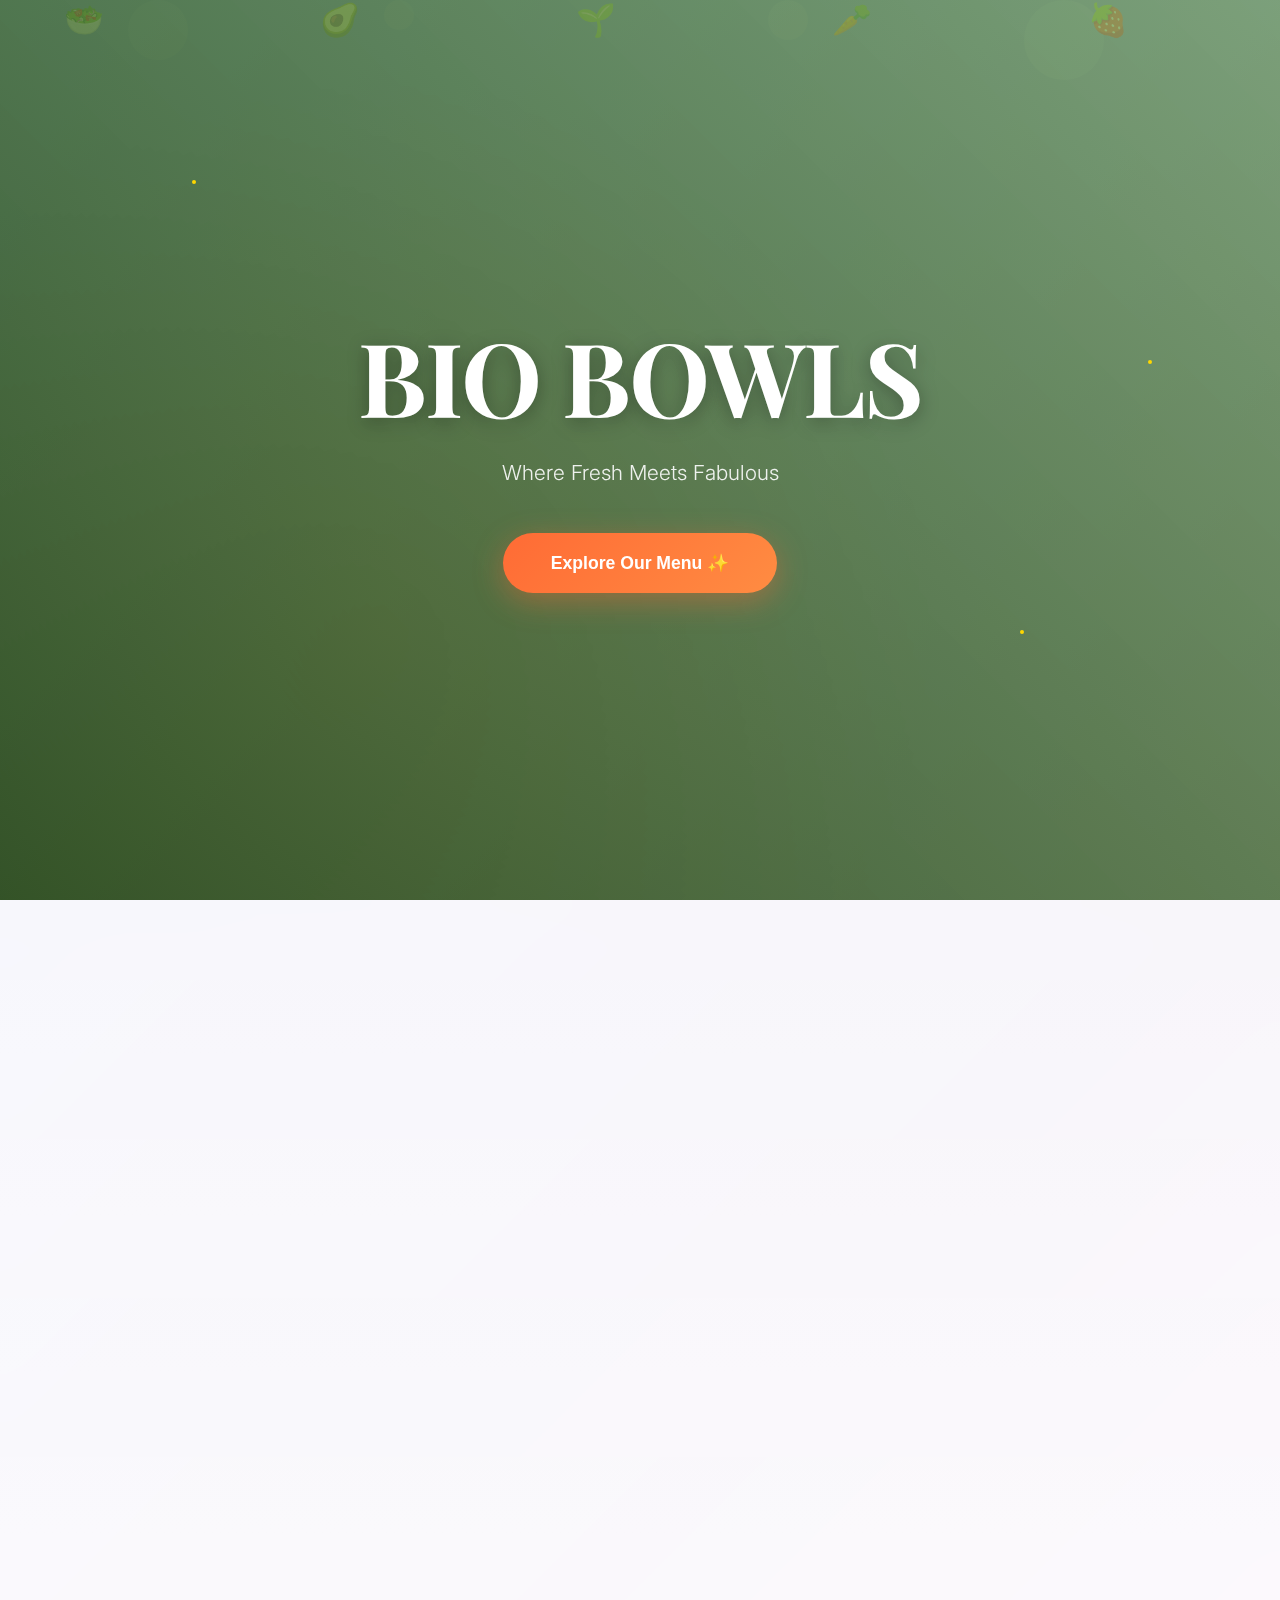
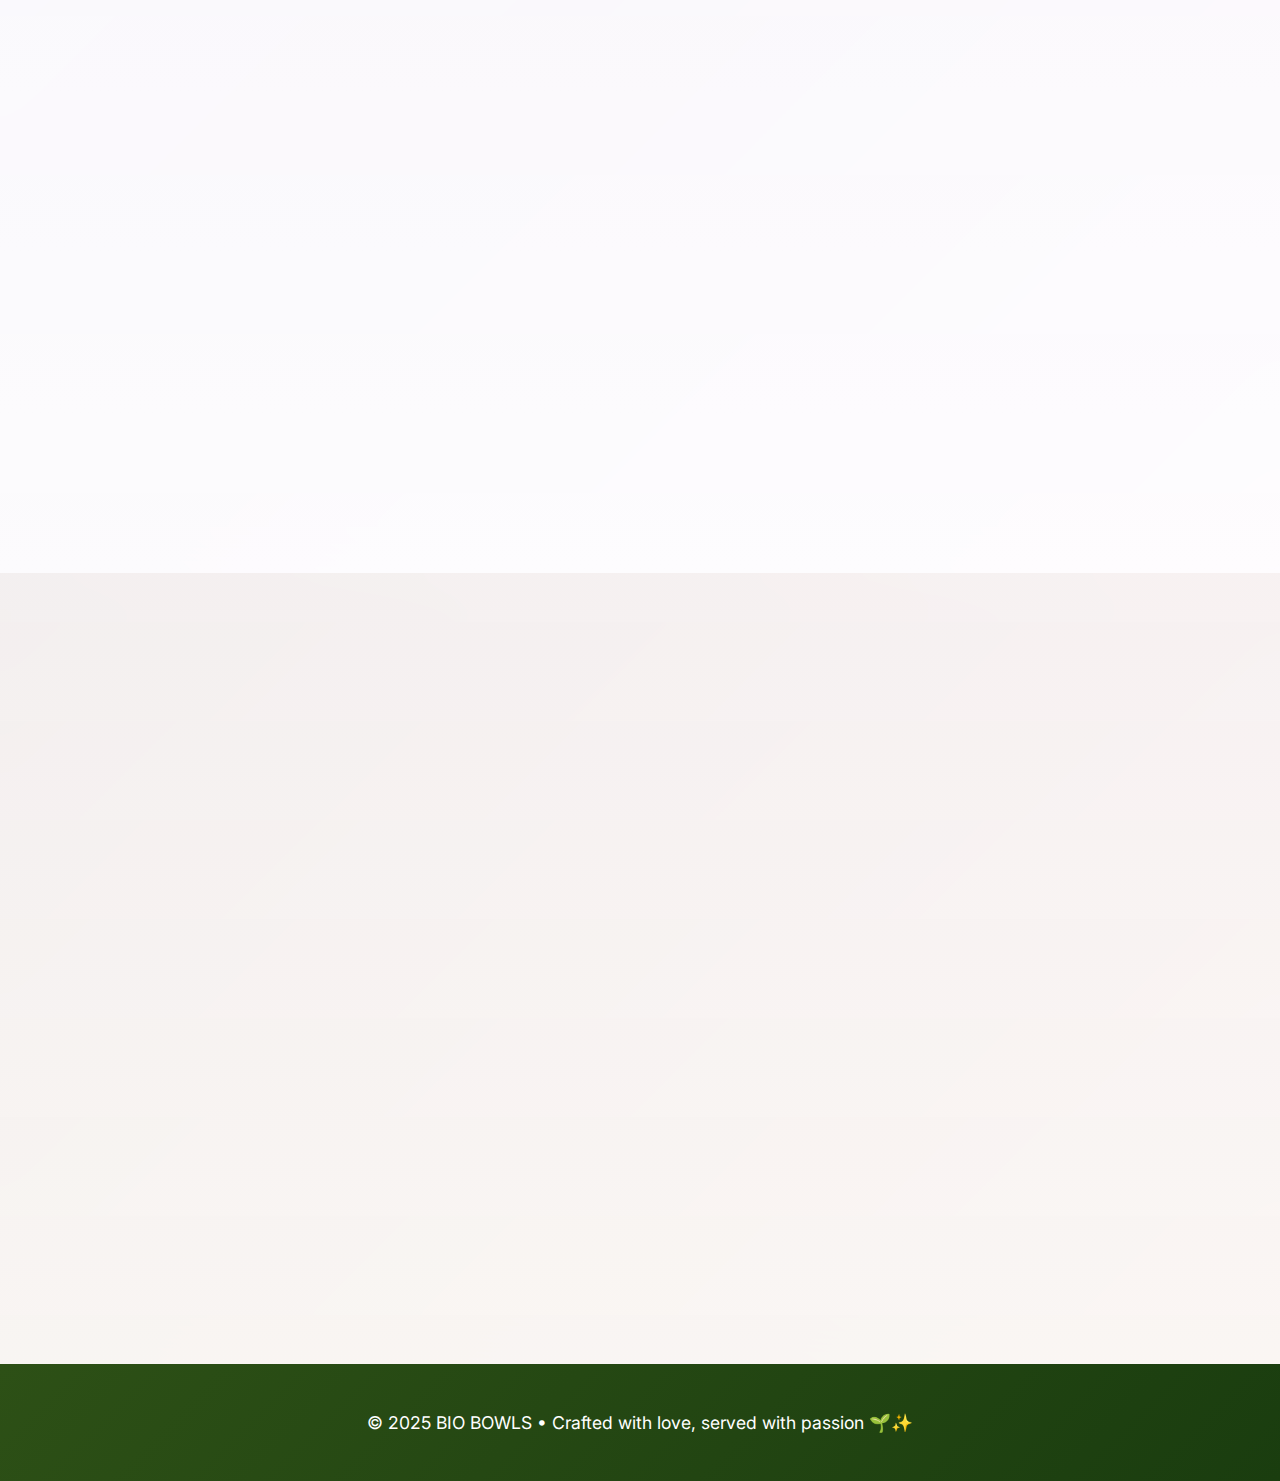
<file: frontend/index.html>
<!DOCTYPE html>
<html lang="en">
<head>
    <meta charset="UTF-8">
    <meta name="viewport" content="width=device-width, initial-scale=1.0">
    <title>BIO BOWLS - Fresh. Bold. Delicious.</title>
    <link href="https://fonts.googleapis.com/css2?family=Inter:wght@300;400;600;700;800&family=Playfair+Display:wght@400;700&display=swap" rel="stylesheet">
    <link rel="stylesheet" href="style.css">
</head>
<body>
    <div class="bg-particles">
        <div class="particle"></div>
        <div class="particle"></div>
        <div class="particle"></div>
        <div class="particle"></div>
    </div>

    <!-- Floating emojis -->
    <div class="floating-emoji" style="left: 5%; animation-delay: 0s;">🥗</div>
    <div class="floating-emoji" style="left: 25%; animation-delay: 3s;">🥑</div>
    <div class="floating-emoji" style="left: 45%; animation-delay: 6s;">🌱</div>
    <div class="floating-emoji" style="left: 65%; animation-delay: 9s;">🥕</div>
    <div class="floating-emoji" style="left: 85%; animation-delay: 12s;">🍓</div>

    <!-- Hero Section -->
    <section class="hero">
        <div class="hero-content">
            <h1>BIO BOWLS</h1>
            <p class="hero-tagline">Where Fresh Meets Fabulous</p>
            <button class="hero-cta" onclick="document.querySelector('.menu-section').scrollIntoView({behavior: 'smooth'})">
                Explore Our Menu ✨
            </button>
        </div>
        <div class="sparkle" style="top: 20%; left: 15%;"></div>
        <div class="sparkle" style="top: 70%; right: 20%; animation-delay: 0.5s;"></div>
        <div class="sparkle" style="top: 40%; right: 10%; animation-delay: 1s;"></div>
    </section>

    <!-- Salad Bowls Section -->
    <section class="menu-section">
        <div class="container">
            <h2 class="section-title fade-in">Power-Packed Salad Bowls</h2>
            <div class="menu-grid">
                <div class="menu-item fade-in" data-type="salad">
                    <div class="card-inner">
                        <div class="card-front">
                            <div class="item-image">🧀🥗</div>
                            <div class="item-content">
                                <h3 class="item-name">Fine Feta Fantasy</h3>
                                <p class="item-description">Creamy feta meets crisp cucumbers, juicy cherry tomatoes, and vibrant lollo rosso. A Mediterranean dream in every bite!</p>
                                <div class="item-footer">
                                    <span class="item-price">₹219</span>
                                    <!-- <button class="add-btn">Add to Cart</button> -->
                                </div>
                            </div>
                        </div>
                        <div class="card-back">
                            <img src="fine-feta.jpg" alt="Fine Feta Fantasy" />
                            <button class="flip-back-btn">← Back</button>
                        </div>
                    </div>
                </div>

                <div class="menu-item fade-in" data-type="salad">
                    <div class="card-inner">
                        <div class="card-front">
                            <div class="item-image">💪🥙</div>
                            <div class="item-content">
                                <h3 class="item-name">Power Protein Punch</h3>
                                <p class="item-description">Fuel your ambitions with this protein-packed powerhouse featuring fresh beets, sweet corn, and crisp vegetables.</p>
                                <div class="item-footer">
                                    <span class="item-price">₹179</span>
                                    <!-- <button class="add-btn">Add to Cart</button> -->
                                </div>
                            </div>
                        </div>
                        <div class="card-back">
                            <img src="power-protein.jpg" alt="Power Protein Punch" />
                            <button class="flip-back-btn">← Back</button>
                        </div>
                    </div>
                </div>

                <div class="menu-item fade-in" data-type="salad">
                    <div class="card-inner">
                        <div class="card-front">
                            <div class="item-image">🌈🥬</div>
                            <div class="item-content">
                                <h3 class="item-name">Full Fiber Fiesta</h3>
                                <p class="item-description">Your gut's best friend! Colorful bell peppers, sweet corn, and crisp lettuce with our signature zesty dressing.</p>
                                <div class="item-footer">
                                    <span class="item-price">₹149</span>
                                    <!-- <button class="add-btn">Add to Cart</button> -->
                                </div>
                            </div>
                        </div>
                        <div class="card-back">
                            <img src="full-fiber.jpg" alt="Full Fiber Fiesta" />
                            <button class="flip-back-btn">← Back</button>
                        </div>
                    </div>
                </div>

                <div class="menu-item fade-in" data-type="salad">
                    <div class="card-inner">
                        <div class="card-front">
                            <div class="item-image">✨🌾</div>
                            <div class="item-content">
                                <h3 class="item-name">Quinoa Queen Bowl</h3>
                                <p class="item-description">Royal treatment for your taste buds! Fluffy quinoa crowned with garden-fresh vegetables and aromatic herbs.</p>
                                <div class="item-footer">
                                    <span class="item-price">₹189</span>
                                    <!-- <button class="add-btn">Add to Cart</button> -->
                                </div>
                            </div>
                        </div>
                        <div class="card-back">
                            <img src="qute-quinoa.jpg" alt="Quinoa Queen Bowl" />
                            <button class="flip-back-btn">← Back</button>
                        </div>
                    </div>
                </div>

                <div class="menu-item fade-in" data-type="salad">
                    <div class="card-inner">
                        <div class="card-front">
                            <div class="item-image">🍌🍫</div>
                            <div class="item-content">
                                <h3 class="item-name">Smoothie Bowl Bliss</h3>
                                <p class="item-description">Dessert meets nutrition! Creamy banana and cocoa blend topped with chocolate chips, oats, and crunchy muesli.</p>
                                <div class="item-footer">
                                    <span class="item-price">₹189</span>
                                    <!-- <button class="add-btn">Add to Cart</button> -->
                                </div>
                            </div>
                        </div>
                        <div class="card-back">
                            <img src="smoothie-bowl.jpg" alt="Smoothie Bowl Bliss" />
                            <button class="flip-back-btn">← Back</button>
                        </div>
                    </div>
                </div>

                <div class="menu-item fade-in" data-type="salad">
                    <div class="card-inner">
                        <div class="card-front">
                            <div class="item-image">🔥🥗</div>
                            <div class="item-content">
                                <h3 class="item-name">Pulsed Power Bowl</h3>
                                <p class="item-description">The perfect balance of plant-based protein and vibrant vegetables for sustained energy and pure satisfaction.</p>
                                <div class="item-footer">
                                    <span class="item-price">₹179</span>
                                    <!-- <button class="add-btn">Add to Cart</button> -->
                                </div>
                            </div>
                        </div>
                        <div class="card-back">
                            <img src="pulsed-bowl.jpg" alt="Pulsed Power Bowl" />
                            <button class="flip-back-btn">← Back</button>
                        </div>
                    </div>
                </div>
            </div>
        </div>
    </section>

    <!-- Granola Section -->
    <section class="menu-section">
        <div class="container">
            <h2 class="section-title fade-in">Granola Goodness</h2>
            <div class="menu-grid">
                <div class="menu-item fade-in">
                    <div class="item-image">☕🍪</div>
                    <div class="item-content">
                        <h3 class="item-name">Brew & Chew Magic</h3>
                        <p class="item-description">Coffee lovers rejoice! Rich coffee and warm cinnamon create the perfect chewy cookie experience.</p>
                        <div class="item-footer">
                            <span class="item-price">₹49</span>
                            <!-- <button class="add-btn">Add to Cart</button> -->
                        </div>
                    </div>
                </div>

                <div class="menu-item fade-in">
                    <div class="item-image">🫐💥</div>
                    <div class="item-content">
                        <h3 class="item-name">Blueberry Burst</h3>
                        <p class="item-description">Antioxidant explosion! Sweet dried blueberries and maple syrup create a fruity wellness celebration.</p>
                        <div class="item-footer">
                            <span class="item-price">₹39</span>
                            <!-- <button class="add-btn">Add to Cart</button> -->
                        </div>
                    </div>
                </div>

                <div class="menu-item fade-in">
                    <div class="item-image">🍫🥥</div>
                    <div class="item-content">
                        <h3 class="item-name">Cocoa Crunch Heaven</h3>
                        <p class="item-description">Indulgence without guilt! Dark chocolate chips, coconut, and peanut butter create the ultimate crunchy treat.</p>
                        <div class="item-footer">
                            <span class="item-price">₹49</span>
                            <!-- <button class="add-btn">Add to Cart</button> -->
                        </div>
                    </div>
                </div>
            </div>
        </div>
    </section>

    <!-- Footer -->
    <footer class="footer">
        <p>© 2025 BIO BOWLS • Crafted with love, served with passion 🌱✨</p>
    </footer>

    <script src="script.js"></script> 
</body>
</html>
</file>
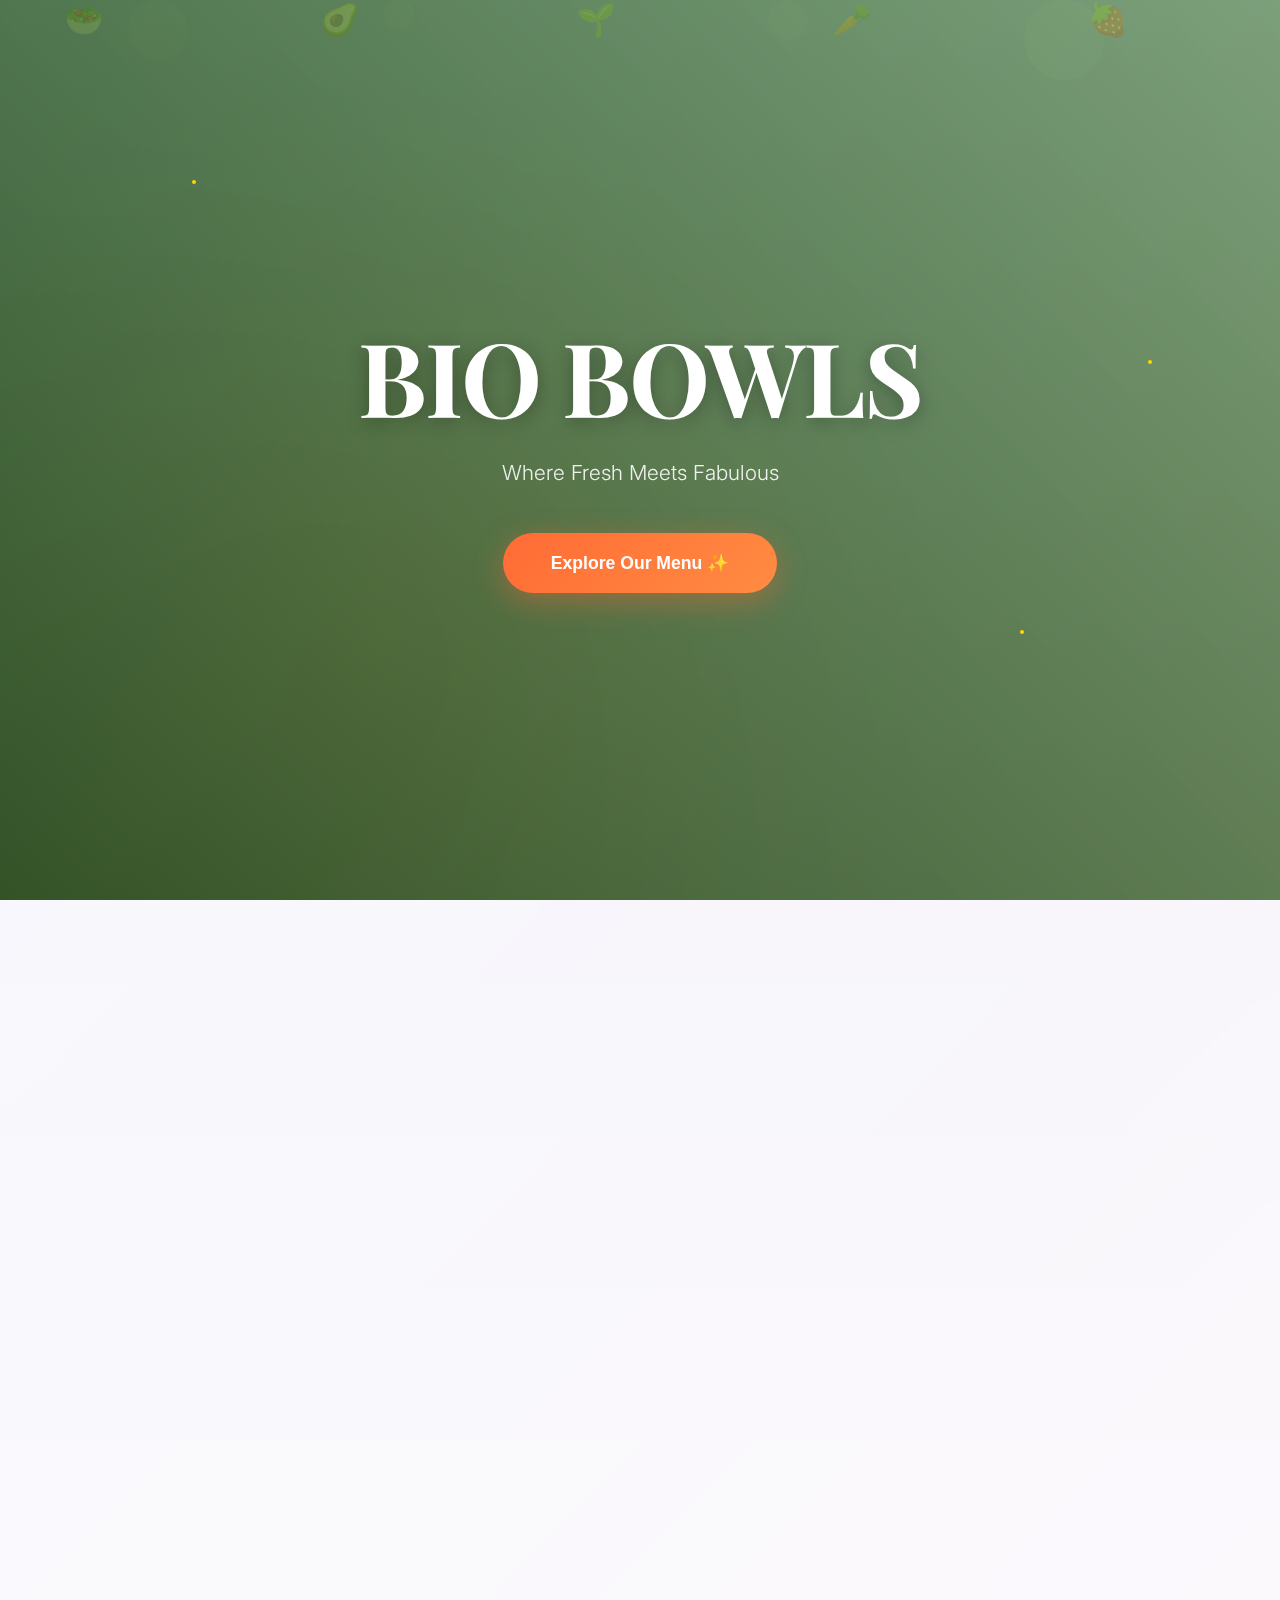
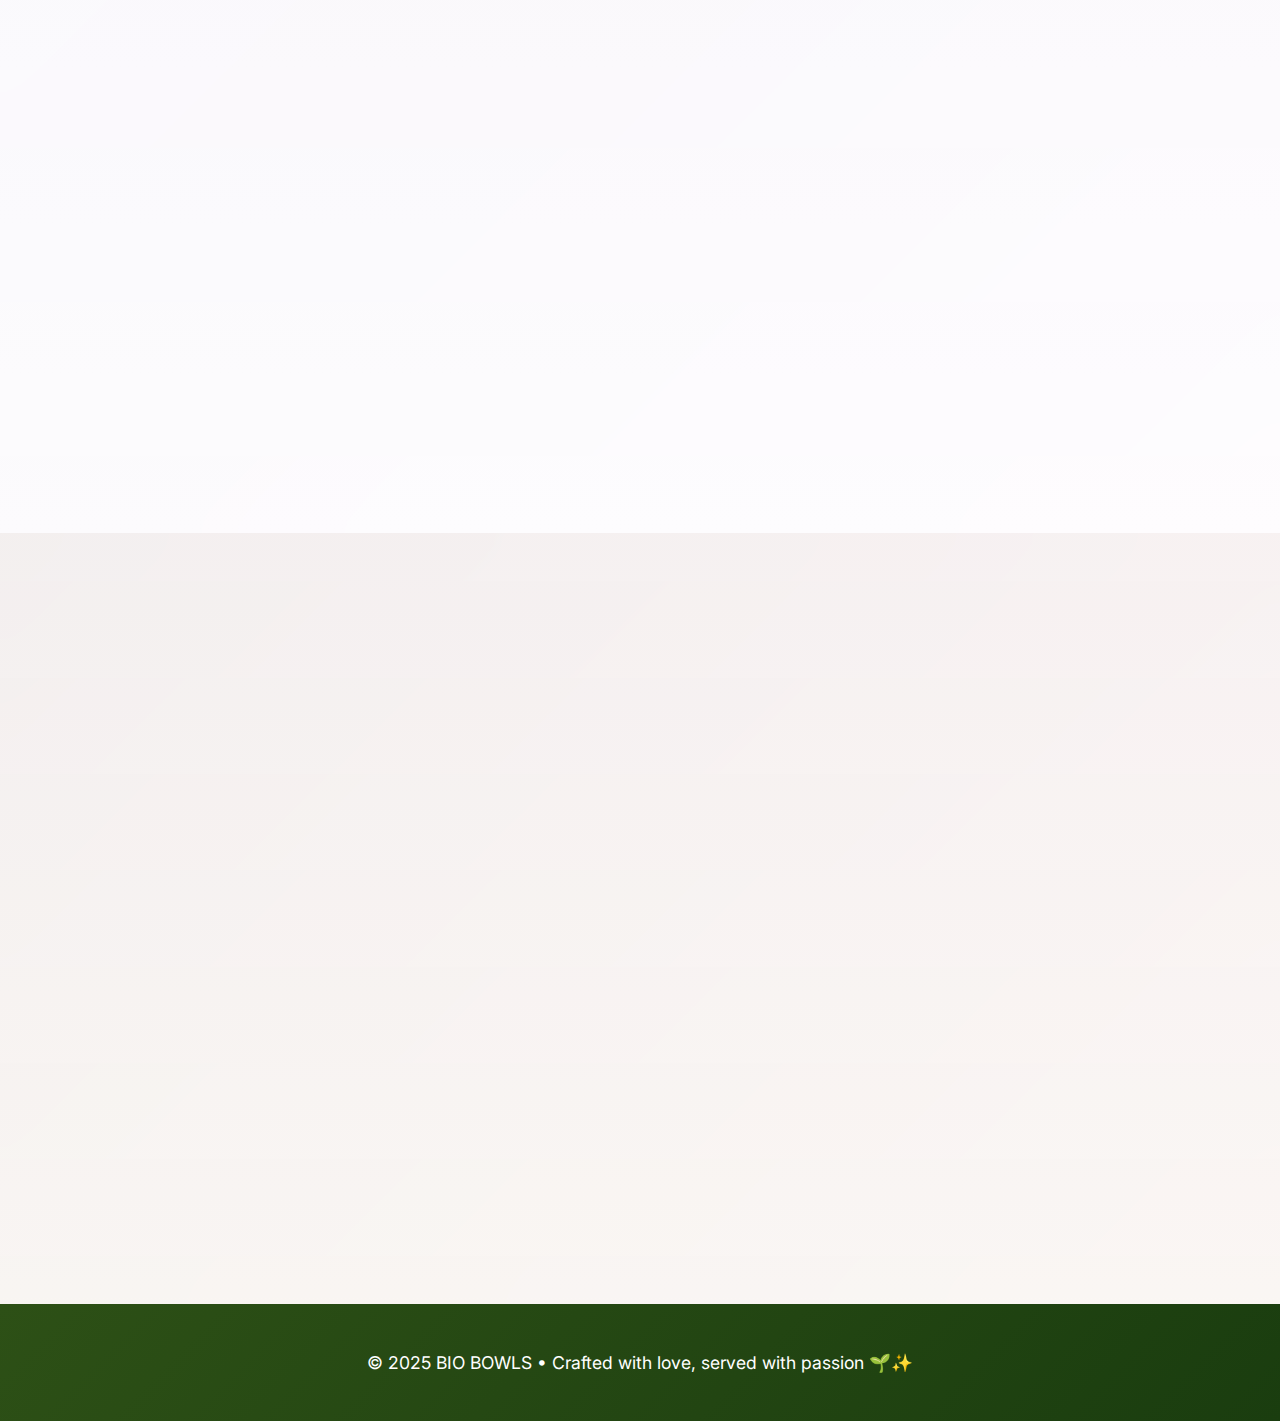
<file: 4_menu.html>
<!DOCTYPE html>
<html lang="en">
<head>
    <meta charset="UTF-8">
    <meta name="viewport" content="width=device-width, initial-scale=1.0">
    <title>BIO BOWLS - Fresh. Bold. Delicious.</title>
    <link href="https://fonts.googleapis.com/css2?family=Inter:wght@300;400;600;700;800&family=Playfair+Display:wght@400;700&display=swap" rel="stylesheet">
    <style>
        * {
            margin: 0;
            padding: 0;
            box-sizing: border-box;
        }

        :root {
            --primary: #2d5016;
            --accent: #ff6b35;
            --bright: #7fb069;
            --cream: #faf8f3;
            --dark: #1a1a1a;
            --gold: #ffd700;
        }

        body {
            font-family: 'Inter', sans-serif;
            background: linear-gradient(135deg, #667eea 0%, #764ba2 50%, #f093fb 100%);
            min-height: 100vh;
            overflow-x: hidden;
        }

        /* Animated background particles */
        .bg-particles {
            position: fixed;
            top: 0;
            left: 0;
            width: 100%;
            height: 100%;
            pointer-events: none;
            z-index: 1;
        }

        .particle {
            position: absolute;
            background: rgba(255, 255, 255, 0.1);
            border-radius: 50%;
            animation: float 8s infinite ease-in-out;
        }

        .particle:nth-child(1) { width: 60px; height: 60px; left: 10%; animation-delay: 0s; }
        .particle:nth-child(2) { width: 40px; height: 40px; left: 60%; animation-delay: 2s; }
        .particle:nth-child(3) { width: 80px; height: 80px; left: 80%; animation-delay: 4s; }
        .particle:nth-child(4) { width: 30px; height: 30px; left: 30%; animation-delay: 6s; }

        @keyframes float {
            0%, 100% { transform: translateY(100vh) rotate(0deg); opacity: 0; }
            10%, 90% { opacity: 1; }
            50% { transform: translateY(-20vh) rotate(180deg); }
        }

        /* Hero section with immersive design */
        .hero {
            position: relative;
            height: 100vh;
            display: flex;
            align-items: center;
            justify-content: center;
            text-align: center;
            background: linear-gradient(45deg, rgba(45, 80, 22, 0.9), rgba(127, 176, 105, 0.8)),
                        radial-gradient(circle at 30% 70%, rgba(255, 107, 53, 0.3) 0%, transparent 50%);
            z-index: 10;
        }

        .hero-content {
            max-width: 800px;
            padding: 2rem;
            animation: heroFadeIn 2s ease-out;
        }

        @keyframes heroFadeIn {
            from { opacity: 0; transform: translateY(50px); }
            to { opacity: 1; transform: translateY(0); }
        }

        .hero h1 {
            font-family: 'Playfair Display', serif;
            font-size: clamp(3rem, 8vw, 7rem);
            font-weight: 700;
            color: white;
            margin-bottom: 1rem;
            text-shadow: 0 4px 20px rgba(0,0,0,0.3);
            letter-spacing: -2px;
        }

        .hero-tagline {
            font-size: 1.3rem;
            color: rgba(255,255,255,0.9);
            margin-bottom: 3rem;
            font-weight: 300;
        }

        .hero-cta {
            background: linear-gradient(135deg, var(--accent), #ff8c42);
            color: white;
            padding: 1.2rem 3rem;
            border: none;
            border-radius: 50px;
            font-size: 1.1rem;
            font-weight: 600;
            cursor: pointer;
            transition: all 0.3s ease;
            box-shadow: 0 8px 30px rgba(255, 107, 53, 0.4);
            animation: pulse 2s infinite;
        }

        .hero-cta:hover {
            transform: translateY(-5px);
            box-shadow: 0 15px 40px rgba(255, 107, 53, 0.6);
        }

        @keyframes pulse {
            0%, 100% { box-shadow: 0 8px 30px rgba(255, 107, 53, 0.4); }
            50% { box-shadow: 0 8px 30px rgba(255, 107, 53, 0.8); }
        }

        /* Menu sections */
        .menu-section {
            padding: 6rem 2rem;
            position: relative;
            z-index: 10;
            background: linear-gradient(to bottom, rgba(250, 248, 243, 0.95), rgba(250, 248, 243, 0.98));
            backdrop-filter: blur(20px);
        }

        .menu-section:nth-child(even) {
            background: linear-gradient(to bottom, rgba(255, 255, 255, 0.95), rgba(255, 255, 255, 0.98));
        }

        .container {
            max-width: 1200px;
            margin: 0 auto;
        }

        .section-title {
            font-family: 'Playfair Display', serif;
            font-size: clamp(2.5rem, 5vw, 4rem);
            text-align: center;
            margin-bottom: 4rem;
            position: relative;
            color: var(--primary);
        }

        .section-title::after {
            content: '';
            position: absolute;
            bottom: -10px;
            left: 50%;
            transform: translateX(-50%);
            width: 80px;
            height: 4px;
            background: linear-gradient(90deg, var(--accent), var(--bright));
            border-radius: 2px;
        }

        /* Interactive menu grid */
        .menu-grid {
            display: grid;
            grid-template-columns: repeat(auto-fit, minmax(350px, 1fr));
            gap: 2rem;
        }

        .menu-item {
            position: relative;
            background: white;
            border-radius: 20px;
            overflow: hidden;
            box-shadow: 0 10px 40px rgba(0,0,0,0.1);
            transition: all 0.4s cubic-bezier(0.25, 0.8, 0.25, 1);
            cursor: pointer;
        }

        .menu-item::before {
            content: '';
            position: absolute;
            top: 0;
            left: 0;
            right: 0;
            bottom: 0;
            background: linear-gradient(135deg, rgba(255, 107, 53, 0.1), rgba(127, 176, 105, 0.1));
            opacity: 0;
            transition: opacity 0.3s ease;
            z-index: 1;
        }

        .menu-item:hover::before {
            opacity: 1;
        }

        .menu-item:hover {
            transform: translateY(-15px) scale(1.02);
            box-shadow: 0 25px 60px rgba(0,0,0,0.2);
        }

        .item-image {
            position: relative;
            height: 200px;
            background: linear-gradient(45deg, #667eea, #764ba2);
            display: flex;
            align-items: center;
            justify-content: center;
            font-size: 3rem;
            overflow: hidden;
        }

        .item-image::after {
            content: '';
            position: absolute;
            top: 0;
            left: 0;
            right: 0;
            bottom: 0;
            background: linear-gradient(135deg, rgba(45, 80, 22, 0.3), rgba(127, 176, 105, 0.2));
        }

        .item-content {
            padding: 2rem;
            position: relative;
            z-index: 2;
        }

        .item-name {
            font-family: 'Playfair Display', serif;
            font-size: 1.6rem;
            font-weight: 700;
            color: var(--primary);
            margin-bottom: 0.5rem;
        }

        .item-description {
            color: #666;
            line-height: 1.6;
            margin-bottom: 1.5rem;
            font-size: 0.95rem;
        }

        .item-footer {
            display: flex;
            justify-content: space-between;
            align-items: center;
        }

        .item-price {
            font-size: 1.4rem;
            font-weight: 700;
            color: var(--accent);
        }

        .add-btn {
            background: linear-gradient(135deg, var(--bright), #5a9b47);
            color: white;
            border: none;
            padding: 0.8rem 1.5rem;
            border-radius: 25px;
            font-weight: 600;
            cursor: pointer;
            transition: all 0.3s ease;
            box-shadow: 0 4px 15px rgba(127, 176, 105, 0.3);
        }

        .add-btn:hover {
            transform: scale(1.1);
            box-shadow: 0 6px 20px rgba(127, 176, 105, 0.5);
        }

        /* Floating elements */
        .floating-emoji {
            position: fixed;
            font-size: 2rem;
            pointer-events: none;
            z-index: 5;
            animation: floatEmoji 15s linear infinite;
        }

        @keyframes floatEmoji {
            0% { transform: translateY(100vh) rotate(0deg); opacity: 0; }
            10% { opacity: 1; }
            90% { opacity: 1; }
            100% { transform: translateY(-20vh) rotate(360deg); opacity: 0; }
        }

        /* Special effects */
        .sparkle {
            position: absolute;
            width: 4px;
            height: 4px;
            background: var(--gold);
            border-radius: 50%;
            animation: sparkle 2s linear infinite;
        }

        @keyframes sparkle {
            0%, 100% { opacity: 0; transform: scale(0); }
            50% { opacity: 1; transform: scale(1); }
        }

        /* Footer */
        .footer {
            background: linear-gradient(135deg, var(--primary), #1a3d0f);
            color: white;
            text-align: center;
            padding: 3rem 2rem;
            font-size: 1.1rem;
        }

        /* Responsive */
        @media (max-width: 768px) {
            .menu-grid {
                grid-template-columns: 1fr;
            }
            
            .hero h1 {
                font-size: 3rem;
            }
            
            .hero-content {
                padding: 1rem;
            }
        }

        /* Scroll animations */
        .fade-in {
            opacity: 0;
            transform: translateY(50px);
            transition: all 0.8s ease-out;
        }

        .fade-in.visible {
            opacity: 1;
            transform: translateY(0);
        }
    </style>
</head>
<body>
    <div class="bg-particles">
        <div class="particle"></div>
        <div class="particle"></div>
        <div class="particle"></div>
        <div class="particle"></div>
    </div>

    <!-- Floating emojis -->
    <div class="floating-emoji" style="left: 5%; animation-delay: 0s;">🥗</div>
    <div class="floating-emoji" style="left: 25%; animation-delay: 3s;">🥑</div>
    <div class="floating-emoji" style="left: 45%; animation-delay: 6s;">🌱</div>
    <div class="floating-emoji" style="left: 65%; animation-delay: 9s;">🥕</div>
    <div class="floating-emoji" style="left: 85%; animation-delay: 12s;">🍓</div>

    <!-- Hero Section -->
    <section class="hero">
        <div class="hero-content">
            <h1>BIO BOWLS</h1>
            <p class="hero-tagline">Where Fresh Meets Fabulous</p>
            <button class="hero-cta" onclick="document.querySelector('.menu-section').scrollIntoView({behavior: 'smooth'})">
                Explore Our Menu ✨
            </button>
        </div>
        <div class="sparkle" style="top: 20%; left: 15%;"></div>
        <div class="sparkle" style="top: 70%; right: 20%; animation-delay: 0.5s;"></div>
        <div class="sparkle" style="top: 40%; right: 10%; animation-delay: 1s;"></div>
    </section>

    <!-- Salad Bowls Section -->
    <section class="menu-section">
        <div class="container">
            <h2 class="section-title fade-in">Power-Packed Salad Bowls</h2>
            <div class="menu-grid">
                <div class="menu-item fade-in">
                    <div class="item-image">🧀🥗</div>
                    <div class="item-content">
                        <h3 class="item-name">Fine Feta Fantasy</h3>
                        <p class="item-description">Creamy feta meets crisp cucumbers, juicy cherry tomatoes, and vibrant lollo rosso. A Mediterranean dream in every bite!</p>
                        <div class="item-footer">
                            <span class="item-price">₹219</span>
                            <!-- <button class="add-btn">Add to Cart</button> -->
                        </div>
                    </div>
                </div>

                <div class="menu-item fade-in">
                    <div class="item-image">💪🥙</div>
                    <div class="item-content">
                        <h3 class="item-name">Power Protein Punch</h3>
                        <p class="item-description">Fuel your ambitions with this protein-packed powerhouse featuring fresh beets, sweet corn, and crisp vegetables.</p>
                        <div class="item-footer">
                            <span class="item-price">₹179</span>
                            <!-- <button class="add-btn">Add to Cart</button> -->
                        </div>
                    </div>
                </div>

                <div class="menu-item fade-in">
                    <div class="item-image">🌈🥬</div>
                    <div class="item-content">
                        <h3 class="item-name">Full Fiber Fiesta</h3>
                        <p class="item-description">Your gut's best friend! Colorful bell peppers, sweet corn, and crisp lettuce with our signature zesty dressing.</p>
                        <div class="item-footer">
                            <span class="item-price">₹149</span>
                            <!-- <button class="add-btn">Add to Cart</button> -->
                        </div>
                    </div>
                </div>

                <div class="menu-item fade-in">
                    <div class="item-image">✨🌾</div>
                    <div class="item-content">
                        <h3 class="item-name">Quinoa Queen Bowl</h3>
                        <p class="item-description">Royal treatment for your taste buds! Fluffy quinoa crowned with garden-fresh vegetables and aromatic herbs.</p>
                        <div class="item-footer">
                            <span class="item-price">₹189</span>
                            <!-- <button class="add-btn">Add to Cart</button> -->
                        </div>
                    </div>
                </div>

                <div class="menu-item fade-in">
                    <div class="item-image">🍌🍫</div>
                    <div class="item-content">
                        <h3 class="item-name">Smoothie Bowl Bliss</h3>
                        <p class="item-description">Dessert meets nutrition! Creamy banana and cocoa blend topped with chocolate chips, oats, and crunchy muesli.</p>
                        <div class="item-footer">
                            <span class="item-price">₹189</span>
                            <!-- <button class="add-btn">Add to Cart</button> -->
                        </div>
                    </div>
                </div>

                <div class="menu-item fade-in">
                    <div class="item-image">🔥🥗</div>
                    <div class="item-content">
                        <h3 class="item-name">Pulsed Power Bowl</h3>
                        <p class="item-description">The perfect balance of plant-based protein and vibrant vegetables for sustained energy and pure satisfaction.</p>
                        <div class="item-footer">
                            <span class="item-price">₹179</span>
                            <!-- <button class="add-btn">Add to Cart</button> -->
                        </div>
                    </div>
                </div>
            </div>
        </div>
    </section>

    <!-- Granola Section -->
    <section class="menu-section">
        <div class="container">
            <h2 class="section-title fade-in">Granola Goodness</h2>
            <div class="menu-grid">
                <div class="menu-item fade-in">
                    <div class="item-image">☕🍪</div>
                    <div class="item-content">
                        <h3 class="item-name">Brew & Chew Magic</h3>
                        <p class="item-description">Coffee lovers rejoice! Rich coffee and warm cinnamon create the perfect chewy cookie experience.</p>
                        <div class="item-footer">
                            <span class="item-price">₹49</span>
                            <!-- <button class="add-btn">Add to Cart</button> -->
                        </div>
                    </div>
                </div>

                <div class="menu-item fade-in">
                    <div class="item-image">🫐💥</div>
                    <div class="item-content">
                        <h3 class="item-name">Blueberry Burst</h3>
                        <p class="item-description">Antioxidant explosion! Sweet dried blueberries and maple syrup create a fruity wellness celebration.</p>
                        <div class="item-footer">
                            <span class="item-price">₹39</span>
                            <!-- <button class="add-btn">Add to Cart</button> -->
                        </div>
                    </div>
                </div>

                <div class="menu-item fade-in">
                    <div class="item-image">🍫🥥</div>
                    <div class="item-content">
                        <h3 class="item-name">Cocoa Crunch Heaven</h3>
                        <p class="item-description">Indulgence without guilt! Dark chocolate chips, coconut, and peanut butter create the ultimate crunchy treat.</p>
                        <div class="item-footer">
                            <span class="item-price">₹49</span>
                            <!-- <button class="add-btn">Add to Cart</button> -->
                        </div>
                    </div>
                </div>
            </div>
        </div>
    </section>

    <!-- Footer -->
    <footer class="footer">
        <p>© 2025 BIO BOWLS • Crafted with love, served with passion 🌱✨</p>
    </footer>

    <script>
        // Intersection Observer for fade-in animations
        const observer = new IntersectionObserver((entries) => {
            entries.forEach(entry => {
                if (entry.isIntersecting) {
                    entry.target.classList.add('visible');
                }
            });
        }, {
            threshold: 0.1,
            rootMargin: '0px 0px -50px 0px'
        });

        document.querySelectorAll('.fade-in').forEach(el => {
            observer.observe(el);
        });

        // Add to cart functionality
        document.querySelectorAll('.add-btn').forEach(btn => {
            btn.addEventListener('click', (e) => {
                e.stopPropagation();
                btn.style.background = 'linear-gradient(135deg, #ff6b35, #ff8c42)';
                btn.textContent = 'Added! ✓';
                btn.style.transform = 'scale(1.1)';
                
                setTimeout(() => {
                    btn.style.background = 'linear-gradient(135deg, var(--bright), #5a9b47)';
                    btn.textContent = 'Add to Cart';
                    btn.style.transform = 'scale(1)';
                }, 2000);
            });
        });

        // Menu item click effects
        document.querySelectorAll('.menu-item').forEach(item => {
            item.addEventListener('click', () => {
                item.style.transform = 'translateY(-15px) scale(1.05)';
                setTimeout(() => {
                    item.style.transform = 'translateY(-15px) scale(1.02)';
                }, 200);
            });
        });

        // Dynamic sparkles
        function createSparkle() {
            const sparkle = document.createElement('div');
            sparkle.className = 'sparkle';
            sparkle.style.left = Math.random() * 100 + '%';
            sparkle.style.top = Math.random() * 100 + '%';
            document.body.appendChild(sparkle);
            
            setTimeout(() => {
                sparkle.remove();
            }, 2000);
        }

        setInterval(createSparkle, 3000);
    </script>
</body>
</html>
</file>
<file: frontend/style.css>
* {
    margin: 0;
    padding: 0;
    box-sizing: border-box;
}

:root {
    --primary: #2d5016;
    --accent: #ff6b35;
    --bright: #7fb069;
    --cream: #faf8f3;
    --dark: #1a1a1a;
    --gold: #ffd700;
}

body {
    font-family: 'Inter', sans-serif;
    background: linear-gradient(135deg, #667eea 0%, #764ba2 50%, #f093fb 100%);
    min-height: 100vh;
    overflow-x: hidden;
}

/* Animated background particles */
.bg-particles {
    position: fixed;
    top: 0;
    left: 0;
    width: 100%;
    height: 100%;
    pointer-events: none;
    z-index: 1;
}

.particle {
    position: absolute;
    background: rgba(255, 255, 255, 0.1);
    border-radius: 50%;
    animation: float 8s infinite ease-in-out;
}

.particle:nth-child(1) { width: 60px; height: 60px; left: 10%; animation-delay: 0s; }
.particle:nth-child(2) { width: 40px; height: 40px; left: 60%; animation-delay: 2s; }
.particle:nth-child(3) { width: 80px; height: 80px; left: 80%; animation-delay: 4s; }
.particle:nth-child(4) { width: 30px; height: 30px; left: 30%; animation-delay: 6s; }

@keyframes float {
    0%, 100% { transform: translateY(100vh) rotate(0deg); opacity: 0; }
    10%, 90% { opacity: 1; }
    50% { transform: translateY(-20vh) rotate(180deg); }
}

/* Hero section with immersive design */
.hero {
    position: relative;
    height: 100vh;
    display: flex;
    align-items: center;
    justify-content: center;
    text-align: center;
    background: linear-gradient(45deg, rgba(45, 80, 22, 0.9), rgba(127, 176, 105, 0.8)),
                radial-gradient(circle at 30% 70%, rgba(255, 107, 53, 0.3) 0%, transparent 50%);
    z-index: 10;
}

.hero-content {
    max-width: 800px;
    padding: 2rem;
    animation: heroFadeIn 2s ease-out;
}

@keyframes heroFadeIn {
    from { opacity: 0; transform: translateY(50px); }
    to { opacity: 1; transform: translateY(0); }
}

.hero h1 {
    font-family: 'Playfair Display', serif;
    font-size: clamp(3rem, 8vw, 7rem);
    font-weight: 700;
    color: white;
    margin-bottom: 1rem;
    text-shadow: 0 4px 20px rgba(0,0,0,0.3);
    letter-spacing: -2px;
}

.hero-tagline {
    font-size: 1.3rem;
    color: rgba(255,255,255,0.9);
    margin-bottom: 3rem;
    font-weight: 300;
}

.hero-cta {
    background: linear-gradient(135deg, var(--accent), #ff8c42);
    color: white;
    padding: 1.2rem 3rem;
    border: none;
    border-radius: 50px;
    font-size: 1.1rem;
    font-weight: 600;
    cursor: pointer;
    transition: all 0.3s ease;
    box-shadow: 0 8px 30px rgba(255, 107, 53, 0.4);
    animation: pulse 2s infinite;
}

.hero-cta:hover {
    transform: translateY(-5px);
    box-shadow: 0 15px 40px rgba(255, 107, 53, 0.6);
}

@keyframes pulse {
    0%, 100% { box-shadow: 0 8px 30px rgba(255, 107, 53, 0.4); }
    50% { box-shadow: 0 8px 30px rgba(255, 107, 53, 0.8); }
}

/* Menu sections */
.menu-section {
    padding: 6rem 2rem;
    position: relative;
    z-index: 10;
    background: linear-gradient(to bottom, rgba(250, 248, 243, 0.95), rgba(250, 248, 243, 0.98));
    backdrop-filter: blur(20px);
}

.menu-section:nth-child(even) {
    background: linear-gradient(to bottom, rgba(255, 255, 255, 0.95), rgba(255, 255, 255, 0.98));
}

.container {
    max-width: 1200px;
    margin: 0 auto;
}

.section-title {
    font-family: 'Playfair Display', serif;
    font-size: clamp(2.5rem, 5vw, 4rem);
    text-align: center;
    margin-bottom: 4rem;
    position: relative;
    color: var(--primary);
}

.section-title::after {
    content: '';
    position: absolute;
    bottom: -10px;
    left: 50%;
    transform: translateX(-50%);
    width: 80px;
    height: 4px;
    background: linear-gradient(90deg, var(--accent), var(--bright));
    border-radius: 2px;
}

/* Interactive menu grid */
.menu-grid {
    display: grid;
    grid-template-columns: repeat(auto-fit, minmax(350px, 1fr));
    gap: 2rem;
}

.menu-item {
    position: relative;
    background: transparent;
    border-radius: 20px;
    cursor: pointer;
    perspective: 1000px;
    height: 450px;
}

.menu-item:hover {
    transform: translateY(-15px);
}

.card-inner {
    position: relative;
    width: 100%;
    height: 100%;
    text-align: center;
    transition: transform 0.8s cubic-bezier(0.25, 0.8, 0.25, 1);
    transform-style: preserve-3d;
}

.menu-item.flipped .card-inner {
    transform: rotateY(180deg);
}

.card-front, .card-back {
    position: absolute;
    width: 100%;
    height: 100%;
    backface-visibility: hidden;
    border-radius: 20px;
    overflow: hidden;
    box-shadow: 0 10px 40px rgba(0,0,0,0.1);
    transition: all 0.4s cubic-bezier(0.25, 0.8, 0.25, 1);
}

.card-front {
    background: white;
    transform: rotateY(0deg);
}

.card-back {
    transform: rotateY(180deg);
    background: #000;
    display: flex;
    align-items: center;
    justify-content: center;
    position: relative;
}

.card-back img {
    width: 100%;
    height: 100%;
    object-fit: cover;
    border-radius: 20px;
}

.card-back .flip-back-btn {
    position: absolute;
    bottom: 20px;
    right: 20px;
    background: rgba(255, 255, 255, 0.9);
    border: none;
    border-radius: 50px;
    padding: 12px 20px;
    font-weight: 600;
    color: var(--primary);
    cursor: pointer;
    transition: all 0.3s ease;
    backdrop-filter: blur(10px);
    box-shadow: 0 4px 15px rgba(0,0,0,0.2);
}

.card-back .flip-back-btn:hover {
    background: white;
    transform: scale(1.05);
}

.menu-item:hover .card-front, .menu-item:hover .card-back {
    box-shadow: 0 25px 60px rgba(0,0,0,0.2);
}

.card-front::before {
    content: '';
    position: absolute;
    top: 0;
    left: 0;
    right: 0;
    bottom: 0;
    background: linear-gradient(135deg, rgba(255, 107, 53, 0.1), rgba(127, 176, 105, 0.1));
    opacity: 0;
    transition: opacity 0.3s ease;
    z-index: 1;
}

.menu-item:hover .card-front::before {
    opacity: 1;
}

.item-image {
    position: relative;
    height: 200px;
    background: linear-gradient(45deg, #667eea, #764ba2);
    display: flex;
    align-items: center;
    justify-content: center;
    font-size: 3rem;
    overflow: hidden;
}

.item-image::after {
    content: '';
    position: absolute;
    top: 0;
    left: 0;
    right: 0;
    bottom: 0;
    background: linear-gradient(135deg, rgba(45, 80, 22, 0.3), rgba(127, 176, 105, 0.2));
}

.item-content {
    padding: 2rem;
    position: relative;
    z-index: 2;
}

.item-name {
    font-family: 'Playfair Display', serif;
    font-size: 1.6rem;
    font-weight: 700;
    color: var(--primary);
    margin-bottom: 0.5rem;
}

.item-description {
    color: #666;
    line-height: 1.6;
    margin-bottom: 1.5rem;
    font-size: 0.95rem;
}

.item-footer {
    display: flex;
    justify-content: space-between;
    align-items: center;
}

.item-price {
    font-size: 1.4rem;
    font-weight: 700;
    color: var(--accent);
}

.add-btn {
    background: linear-gradient(135deg, var(--bright), #5a9b47);
    color: white;
    border: none;
    padding: 0.8rem 1.5rem;
    border-radius: 25px;
    font-weight: 600;
    cursor: pointer;
    transition: all 0.3s ease;
    box-shadow: 0 4px 15px rgba(127, 176, 105, 0.3);
}

.add-btn:hover {
    transform: scale(1.1);
    box-shadow: 0 6px 20px rgba(127, 176, 105, 0.5);
}

/* Floating elements */
.floating-emoji {
    position: fixed;
    font-size: 2rem;
    pointer-events: none;
    z-index: 5;
    animation: floatEmoji 15s linear infinite;
}

@keyframes floatEmoji {
    0% { transform: translateY(100vh) rotate(0deg); opacity: 0; }
    10% { opacity: 1; }
    90% { opacity: 1; }
    100% { transform: translateY(-20vh) rotate(360deg); opacity: 0; }
}

/* Special effects */
.sparkle {
    position: absolute;
    width: 4px;
    height: 4px;
    background: var(--gold);
    border-radius: 50%;
    animation: sparkle 2s linear infinite;
}

@keyframes sparkle {
    0%, 100% { opacity: 0; transform: scale(0); }
    50% { opacity: 1; transform: scale(1); }
}

/* Footer */
.footer {
    background: linear-gradient(135deg, var(--primary), #1a3d0f);
    color: white;
    text-align: center;
    padding: 3rem 2rem;
    font-size: 1.1rem;
}

/* Responsive */
@media (max-width: 768px) {
    .menu-grid {
        grid-template-columns: 1fr;
    }
    
    .hero h1 {
        font-size: 3rem;
    }
    
    .hero-content {
        padding: 1rem;
    }
}

/* Scroll animations */
.fade-in {
    opacity: 0;
    transform: translateY(50px);
    transition: all 0.8s ease-out;
}

.fade-in.visible {
    opacity: 1;
    transform: translateY(0);
}
</file>
